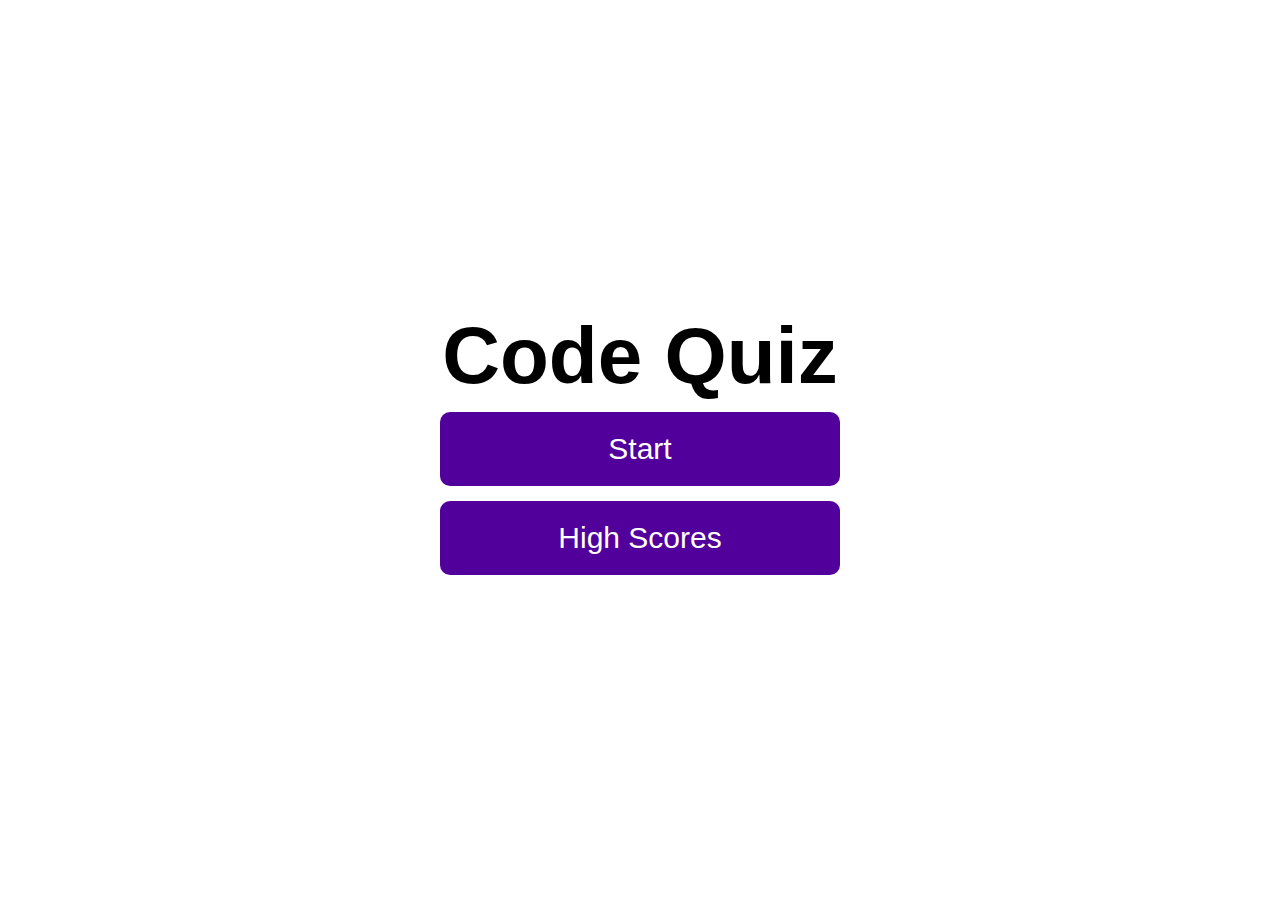
<file: index.html>
<!DOCTYPE html>
<html lang="en">
<head>
    <meta charset="UTF-8">
    <meta http-equiv="X-UA-Compatible" content="IE=edge">
    <meta name="viewport" content="width=device-width, initial-scale=1.0">
    <title>Code Quiz</title>
    <link rel="stylesheet" href="./assets/css/style.css">
</head>
<body>
    <div class="container">
        <div id="home" class="flex-column flex-center">
            <h1>Code Quiz</h1>
            <a href="./game.html" class="btn">Start</a>
            <a href="./highscores.html" id="highscore-btn" class="btn">High Scores</a>
        </div>
    </div>
</body>
</html>
</file>
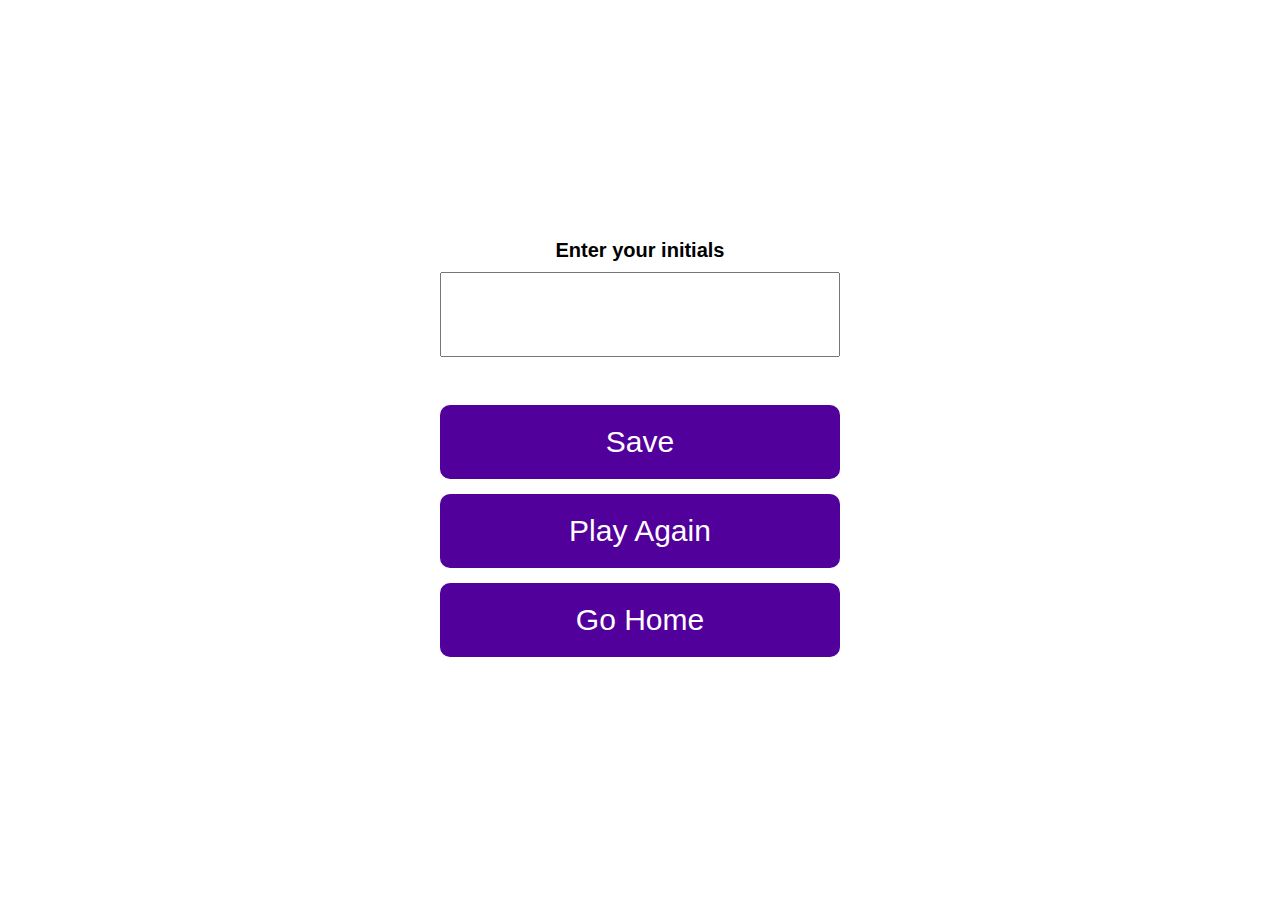
<file: end.html>
<!DOCTYPE html>
<html lang="en">
<head>
    <meta charset="UTF-8">
    <meta http-equiv="X-UA-Compatible" content="IE=edge">
    <meta name="viewport" content="width=device-width, initial-scale=1.0">
    <title>Code Quiz</title>
    <link rel="stylesheet" href="./assets/css/style.css">
</head>
<body>
    <div class="container">
        <div id="end" class="flex-center flex-column">
            <h1 id="finalScore">0</h1>
            <form class="end-form-container">
                <h2 id="end-text">Enter your initials</h2>
                <input type="text" name="name" id="username">
                <button class="btn" id="saveScoreBtn" type="submit" onClick="saveHighScore(event)" disabled>Save</button>
            </form>
            <a href="./game.html" class="btn">Play Again</a>
            <a href="/" class="btn">Go Home</a>
        </div>
    </div>
    <script src="./assets/js/end.js"></script>
</body>
</html>
</file>
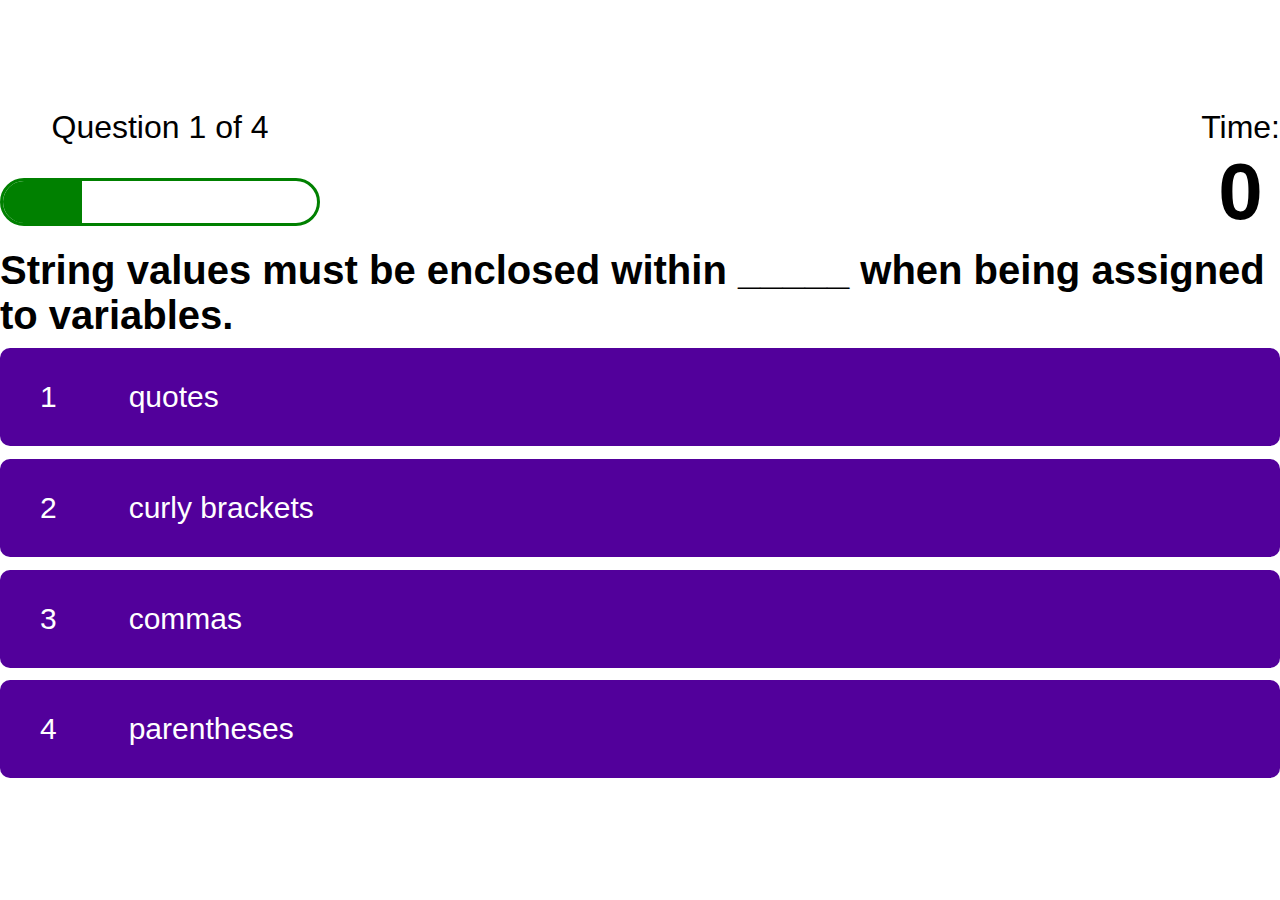
<file: game.html>
<!DOCTYPE html>
<html lang="en">
<head>
    <meta charset="UTF-8">
    <meta http-equiv="X-UA-Compatible" content="IE=edge">
    <meta name="viewport" content="width=device-width, initial-scale=1.0">
    <title>Code Quiz</title>
    <link rel="stylesheet" href="./assets/css/style.css">
    <link rel="stylesheet" href="./assets/css/game.css">
</head>
<body>
    <div class="container">
        <div id="game" class="justify-center flex-column">
            <div id="hud">
                <div class="hud-item">
                    <p id="progressText" class="hud-prefix">
                        View High Scores
                    </p>
                    <div id="progressBar">
                        <div id="progressBarFull"></div>
                    </div>
                </div>
                <div class="hud-item">
                    <p class="hud-prefix">
                        Time:
                    </p>
                    <h1 class="hud-main-text" id="score">
                        0
                    </h1>
                </div>
            </div>
            <h1 id="question">Question</h1>
            <div class="choice-container">
                <p class="choice-prefix">1</p>
                <p class="choice-text" data-number="1">Choice 1</p>
            </div>
            <div class="choice-container">
                <p class="choice-prefix">2</p>
                <p class="choice-text" data-number="2">Choice 2</p>
            </div>
            <div class="choice-container">
                <p class="choice-prefix">3</p>
                <p class="choice-text" data-number="3">Choice 3</p>
            </div>
            <div class="choice-container">
                <p class="choice-prefix">4</p>
                <p class="choice-text" data-number="4">Choice 4</p>
            </div>
        </div>
    </div>
    <script src="./assets/js/game.js"></script>
</body>
</html>
</file>
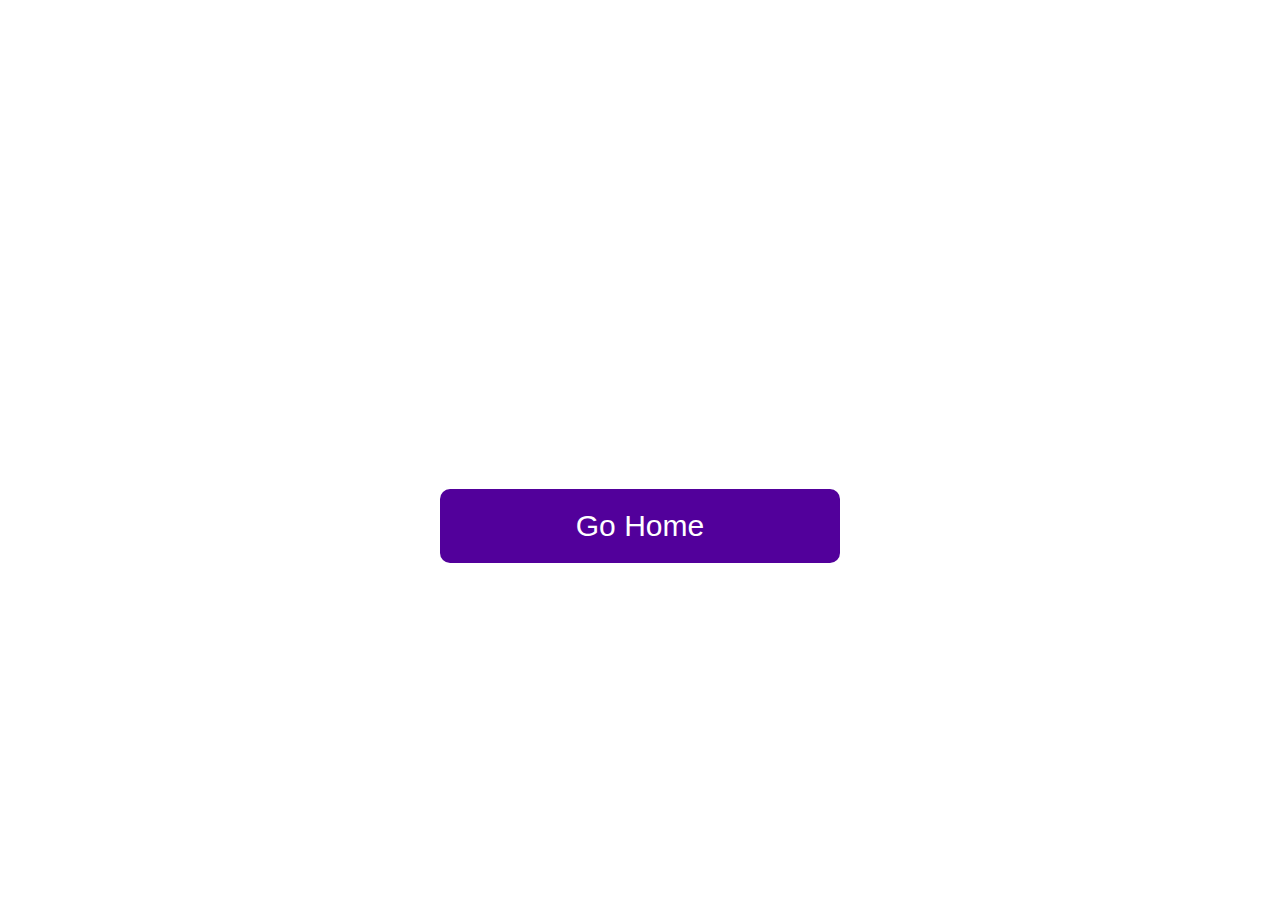
<file: highscores.html>
<!DOCTYPE html>
<html lang="en">
<head>
    <meta charset="UTF-8">
    <meta http-equiv="X-UA-Compatible" content="IE=edge">
    <meta name="viewport" content="width=device-width, initial-scale=1.0">
    <title>High Scores</title>
    <link rel="stylesheet" href="./assets/css/style.css">
    <link rel="stylesheet" href="./assets/css/highscores.css">
</head>
<body>
    <div class="container">
        <div id="highScores" class="flex-center flex-column">
            <h1 id="finalScore">Leaderboard</h1>
            <ul id="highScoresList"></ul>
            <a href="/" class="btn">Go Home</a>
        </div>
    </div>
    <script src="./assets/js/highscores.js"></script>
</body>
</html>
</file>
<file: assets/css/style.css>
:root {
    background-color: white;
}

* {
    box-sizing: border-box;
    margin: 0;
    padding: 0;
    font-family: Helvetica, sans-serif
}

h1 {
    font-size: 80px;
    margin-bottom: 10px;
}

h2 {
    font-size: 50px;
    margin-bottom: 10px;
}

.container {
    width: 100vw;
    height: 100vh;
    display: flex;
    justify-content: center;
    align-items: center;
    max-width: 80rem;
    margin: 0 auto;
}

.flex-column {
    display: flex;
    flex-direction: column;
}

.flex-center {
    justify-content: center;
    align-items: center;
}

.justify-center {
    justify-content: center;
}

.text-center {
    text-align: center;
}

.hide {
    display: none;
}

.btn {
    font-size: 30px;
    padding: 20px 0;
    width: 400px;
    text-align: center;
    margin-bottom: 15px;
    text-decoration: none;
    color: white;
    background: #52009B;
    border-radius: 10px;
}

/* End Page CSS */

.end-form-container {
    width: 100%;
    display: flex;
    flex-direction: column;
    align-items: center;
    max-width: 480px;
}

input {
    margin-bottom: 1rem;
    width: 20rem;
    padding: 1.5rem;
    font-size: 1.8rem;
}

#username {
    margin-bottom: 3rem;
    width: 100%;
    outline: none;
}

#end-text {
    font-size: 20px;
    color: black;
    text-align: center;
}

#saveScoreBtn {
    border: none;
}

.fa-home {
    margin-left: 1rem;
    font-size: 2rem;
    color: black;
}
</file>
<file: assets/css/game.css>
.choice-container {
    display: flex;
    margin-bottom: 12.8px;
    width: 100%;
    border-radius: 10px;
    background: #52009B;
    font-size: 30px;
    min-width: 1280px;
}

#question {
    font-size: 40px;
}

.choice-prefix {
    padding: 2rem 2.5rem;
    color: white;
}

.choice-text {
    padding: 2rem;
    width: 100%;
    color: white;
}

.correct {
    background: #996EC0;
}

.incorrect {
    background: #996EC0;
}

/* Heads Up Display */

#hud {
    display: flex;
    justify-content: space-between;
}

.hud-prefix {
    text-align: center;
    font-size: 2rem;
}

.hud-main-text {
    text-align: center;
}

#progressBar {
    width: 20rem;
    height: 3rem;
    border: 0.2rem solid green;
    margin-top: 2rem;
    border-radius: 50px;
    overflow: hidden;
}

#progressBarFull {
    height: 100%;
    background: green;
    width: 0%;
}

@media screen and (max-width: 768px) {
    .choice-container {
        min-width: 40rem;
    }
}
</file>
<file: assets/css/highscores.css>
body {
    color: white;
}

#highScoresList {
    list-style: none;
    margin-bottom: 4rem;
}

.high-score {
    font-size: 2.8rem;
    margin-bottom: 0.5rem;
}
</file>
